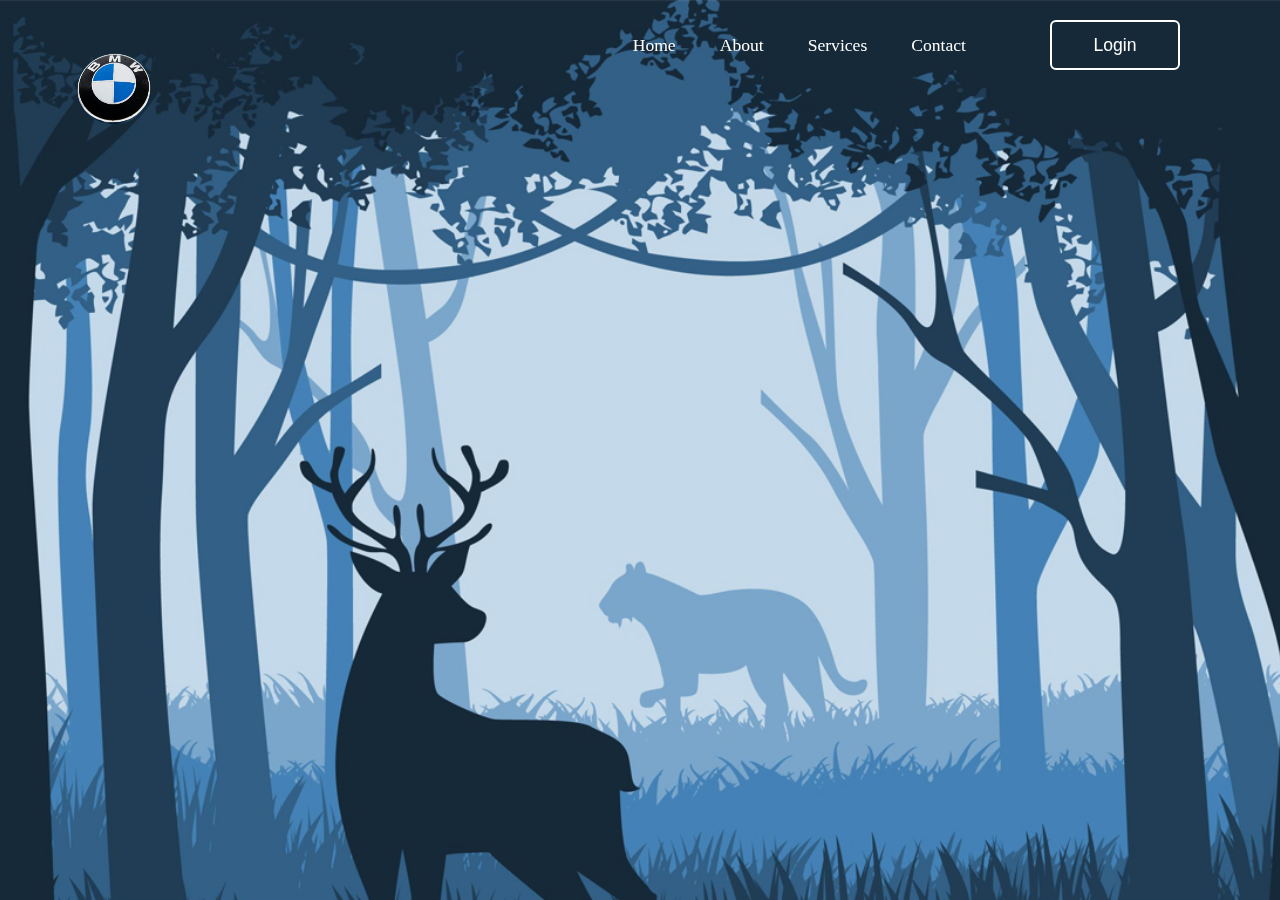
<file: index.html>
<html lang="en">
<head>
    <meta charset="UTF-8">
    <meta name="viewport" content="width=device-width, initial-scale=1.0">
    <title>Document</title>
    <link rel="stylesheet" href="style.css">
    <link rel="stylesheet" href="https://cdnjs.cloudflare.com/ajax/libs/font-awesome/6.5.1/css/all.min.css" integrity="sha512-DTOQO9RWCH3ppGqcWaEA1BIZOC6xxalwEsw9c2QQeAIftl+Vegovlnee1c9QX4TctnWMn13TZye+giMm8e2LwA==" crossorigin="anonymous" referrerpolicy="no-referrer" />
    <link rel="shortcut icon" href="philippe-oursel-ZopoSyTT_GM-unsplash-removebg-preview.png"  type="image/x-icon">
</head>
<body>
    <header>
        <h2 class="logo"><img src="philippe-oursel-ZopoSyTT_GM-unsplash-removebg-preview.png" alt="Logo" style="height: 105px; width: 120px;"></h2>
        <nav class="navigation">
            <a href="">Home</a>
            <a href="">About</a>
            <a href="">Services</a>
            <a href="mailto:divinechiazor2@gmail.com">Contact</a>
            <a href=""></a><button class="btnLogin-popup" id="showFormButton">Login</button>
        </nav>
    </header>


    <div class="wrapper" id="hiddenForm">
        <span class="icon-close"><i class="fa-solid fa-xmark"></i></span>
        <div class="form-box login">
            <h2>Login</h2>
            <form action="">
                <div class="input-box">
                    <span class="icon"><i class="fa-solid fa-envelope"></i></span>
                    <input type="email" required>
                    <label>Email</label>
                </div>
                <div class="input-box">
                    <span class="icon"><i class="fa-solid fa-lock"></i></span>
                    <input type="password" required>
                    <label>Password</label>
                </div>
                <div class="remember-forgot">
                    <label><input type="checkbox">Remember me</label>
                    <a href="">Forgot Password?</a>
                </div>
                <button class="btn">Login</button>
                <div class="login-register">
                    <p>Don't have an account? &nbsp;<a href="Register.html" class="register-link">Register</a></p>
                </div>
            </form>
        </div>
    </div>
    <script src="script.js"></script>
</body>
</html>
</file>
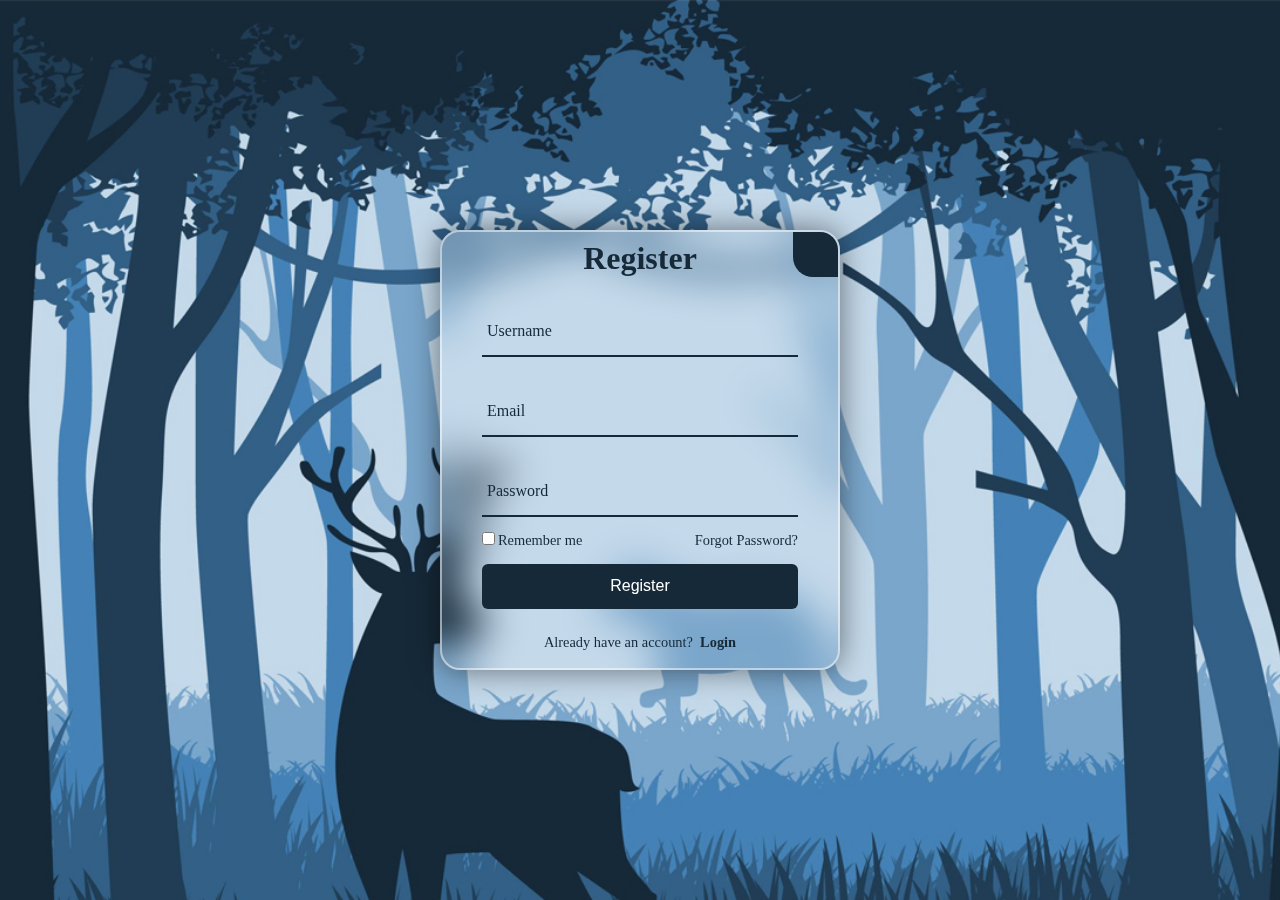
<file: Register.html>
<html lang="en">
<head>
    <meta charset="UTF-8">
    <meta name="viewport" content="width=device-width, initial-scale=1.0">
    <title>Document</title>
    <link rel="stylesheet" href="register.css">
    <link rel="stylesheet" href="https://cdnjs.cloudflare.com/ajax/libs/font-awesome/6.5.1/css/all.min.css" integrity="sha512-DTOQO9RWCH3ppGqcWaEA1BIZOC6xxalwEsw9c2QQeAIftl+Vegovlnee1c9QX4TctnWMn13TZye+giMm8e2LwA==" crossorigin="anonymous" referrerpolicy="no-referrer" />
</head>
<body>
    <div class="wrapper">
        <span class="icon-close"><i class="fa-solid fa-xmark"></i></span>
        <div class="form-box login">
            <h2>Register</h2>
            <form action="">
                <div class="input-box">
                    <span class="icon"><i class="fa-solid fa-user"></i></span>
                    <input type="text" required>
                    <label>Username</label>
                </div>
                <div class="input-box">
                    <span class="icon"><i class="fa-solid fa-envelope"></i></span>
                    <input type="email" required>
                    <label>Email</label>
                </div>
                <div class="input-box">
                    <span class="icon"><i class="fa-solid fa-lock"></i></span>
                    <input type="password" required>
                    <label>Password</label>
                </div>
                <div class="remember-forgot">
                    <label><input type="checkbox">Remember me</label>
                    <a href="">Forgot Password?</a>
                </div>
                <button class="btn">Register</button>
                <div class="login-register">
                    <p>Already have an account? &nbsp;<a href="index.html" class="register-link">Login</a></p>
                </div>
            </form>
        </div>
    </div>
</body>
</html>
</file>
<file: style.css>
*{
    margin: 0;
    padding: 0;
    box-sizing: border-box;
}
body{
    display: flex;
    justify-content: center;
    align-items: center;
    min-height: 100vh;
    background: url(background.jpg) no-repeat;
    background-size: cover;
    background-position: center;
}
header{
    position: fixed;
    top: 0;
    left: 0;
    width: 100%;
    padding: 20px 100px;
    display: flex;
    justify-content: space-between;
    z-index: 99;
}

.logo img{
    font-size: 3em;
    color: #fff;
    user-select: none;
    background: none;
    border: none;
    position: absolute;
    left: 55px;
    top: 35px;
}

.navigation a{
    position: relative;
    font-size: 1.1em;
    color: #fff;
    text-decoration: none;
    font-weight: 500;
    margin-left: 40px;
}
.navigation a::after{
    content: '';
    position: absolute;
    left: 0;
    bottom: -6px;
    width: 100%;
    height: 3px;
    background: #fff;
    border-radius: 5px;
    transform-origin: right;
    transform: scaleX(0);
    transition: transform .5s;
}

.navigation a:hover::after{
    transform: scaleX(1);
}
.navigation .btnLogin-popup{
    width: 130px;
    height: 50px;
    background: transparent;
    border: 2px solid #fff;
    outline: none;
    border-radius: 6px;
    cursor: pointer;
    font-size: 1.1em;
    color: #fff;
    font-weight: 500;
    margin-left: 40px;
    transition: .5s;

}
.navigation .btnLogin-popup:hover{
    background: #fff;
    color: #162938;
}
.wrapper{
    position: relative;
    width: 400px;
    height: 440px;
    background: transparent;
    border: 2px solid rgba(255, 255, 255, .5);
    border-radius: 20px;
    backdrop-filter: blur(20px);
    box-shadow: 0 0 30px rgba(0, 0, 0, .5);
    display: flex;
    justify-content: center;
    align-items: center;
    overflow: hidden;
}
#hiddenForm{
    display: none;
}
.wrapper .form-box{
    width: 100%;
    padding: 40px;
}
.wrapper .icon-close{
    position: absolute;
    top: 0;
    right: 0;
    width: 45px;
    height: 45px;
    background: #162938;
    font-size: 2em;
    color: #fff;
    display: flex;
    justify-content: center;
    align-items: center;
    border-bottom-left-radius: 20px;
    cursor: pointer;
    z-index: 1;
}
.form-box h2{
    font-size: 2em;
    color: #162938;
    text-align: center;
}
.input-box{
    position: relative;
    width: 100%;
    height: 50px;
    border-bottom: 2px solid #162938;
    margin: 30px 0;
}
.input-box label{
    position: absolute;
    top: 50%;
    left: 5px;
    transform: translateY(-50%);
    font-size: 1em;
    color: #162938;
    font-weight: 500;
    pointer-events: none;
    transition: .5s;
}
.input-box input:focus~label,
.input-box input:valid~label{
    top: -5px;

}

.input-box input{
    width: 100%;
    height: 100%;
    background: transparent;
    border: none;
    outline: none;
    font-size: 1em;
    color: #162938;
    font-weight: 600;
    padding: 0 35px 0 5px;
}
.input-box .icon{
    position: absolute;
    right: 8px;
    font-size: 1.2em;
    color: #162938;
    line-height: 57px;
}
.remember-forgot{
    font-size: 0.9em;
    color: #162938;
    font-weight: 500;
    margin:-15px 0 15px;
    display: flex;
    justify-content: space-between;
}
.remember-forgot label input{
    accent-color: #162938;
    margin-right: 3px;
}
.remember-forgot a{
    color: #162938;
    text-decoration: none;
}
.remember-forgot a:hover{
    text-decoration: underline;
}
.btn{
    width: 100%;
    height: 45px;
    background: #162938;
    border: none;
    outline: none;
    border-radius: 6px;
    cursor: pointer;
    font-size: 1em;
    color: #fff;
    font-weight: 500;
}
.login-register{
    font-size: .9em;
    color: #162938;
    text-align: center;
    font-weight: 500;
    margin: 25px 0 10px;
}
.login-register p a{
    color: #162938;
    text-decoration: none;
    font-weight: 600;
}
.login-register p a:hover{
    text-decoration: underline;
}
</file>
<file: register.css>
*{
    margin: 0;
    padding: 0;
    box-sizing: border-box;
}
body{
    display: flex;
    justify-content: center;
    align-items: center;
    min-height: 100vh;
    background: url(background.jpg) no-repeat;
    background-size: cover;
    background-position: center;
.wrapper{
    position: relative;
    width: 400px;
    height: 440px;
    background: transparent;
    border: 2px solid rgba(255, 255, 255, .5);
    border-radius: 20px;
    backdrop-filter: blur(20px);
    box-shadow: 0 0 30px rgba(0, 0, 0, .5);
    display: flex;
    justify-content: center;
    align-items: center;
    overflow: hidden;
}
.wrapper .form-box{
    width: 100%;
    padding: 40px;
}
.wrapper .icon-close{
    position: absolute;
    top: 0;
    right: 0;
    width: 45px;
    height: 45px;
    background: #162938;
    font-size: 2em;
    color: #fff;
    display: flex;
    justify-content: center;
    align-items: center;
    border-bottom-left-radius: 20px;
    cursor: pointer;
    z-index: 1;
}
.form-box h2{
    font-size: 2em;
    color: #162938;
    text-align: center;
}
.input-box{
    position: relative;
    width: 100%;
    height: 50px;
    border-bottom: 2px solid #162938;
    margin: 30px 0;
}
.input-box label{
    position: absolute;
    top: 50%;
    left: 5px;
    transform: translateY(-50%);
    font-size: 1em;
    color: #162938;
    font-weight: 500;
    pointer-events: none;
    transition: .5s;
}
.input-box input:focus~label,
.input-box input:valid~label{
    top: -5px;
}

.input-box input{
    width: 100%;
    height: 100%;
    background: transparent;
    border: none;
    outline: none;
    font-size: 1em;
    color: #162938;
    font-weight: 600;
    padding: 0 35px 0 5px;
}
.input-box .icon{
    position: absolute;
    right: 8px;
    font-size: 1.2em;
    color: #162938;
    line-height: 57px;
}
.remember-forgot{
    font-size: 0.9em;
    color: #162938;
    font-weight: 500;
    margin:-15px 0 15px;
    display: flex;
    justify-content: space-between;
}
.remember-forgot label input{
    accent-color: #162938;
    margin-right: 3px;
}
.remember-forgot a{
    color: #162938;
    text-decoration: none;
}
.remember-forgot a:hover{
    text-decoration: underline;
}
.btn{
    width: 100%;
    height: 45px;
    background: #162938;
    border: none;
    outline: none;
    border-radius: 6px;
    cursor: pointer;
    font-size: 1em;
    color: #fff;
    font-weight: 500;
}
.login-register{
    font-size: .9em;
    color: #162938;
    text-align: center;
    font-weight: 500;
    margin: 25px 0 10px;
}
.login-register p a{
    color: #162938;
    text-decoration: none;
    font-weight: 600;
}
.login-register p a:hover{
    text-decoration: underline;
}
</file>
